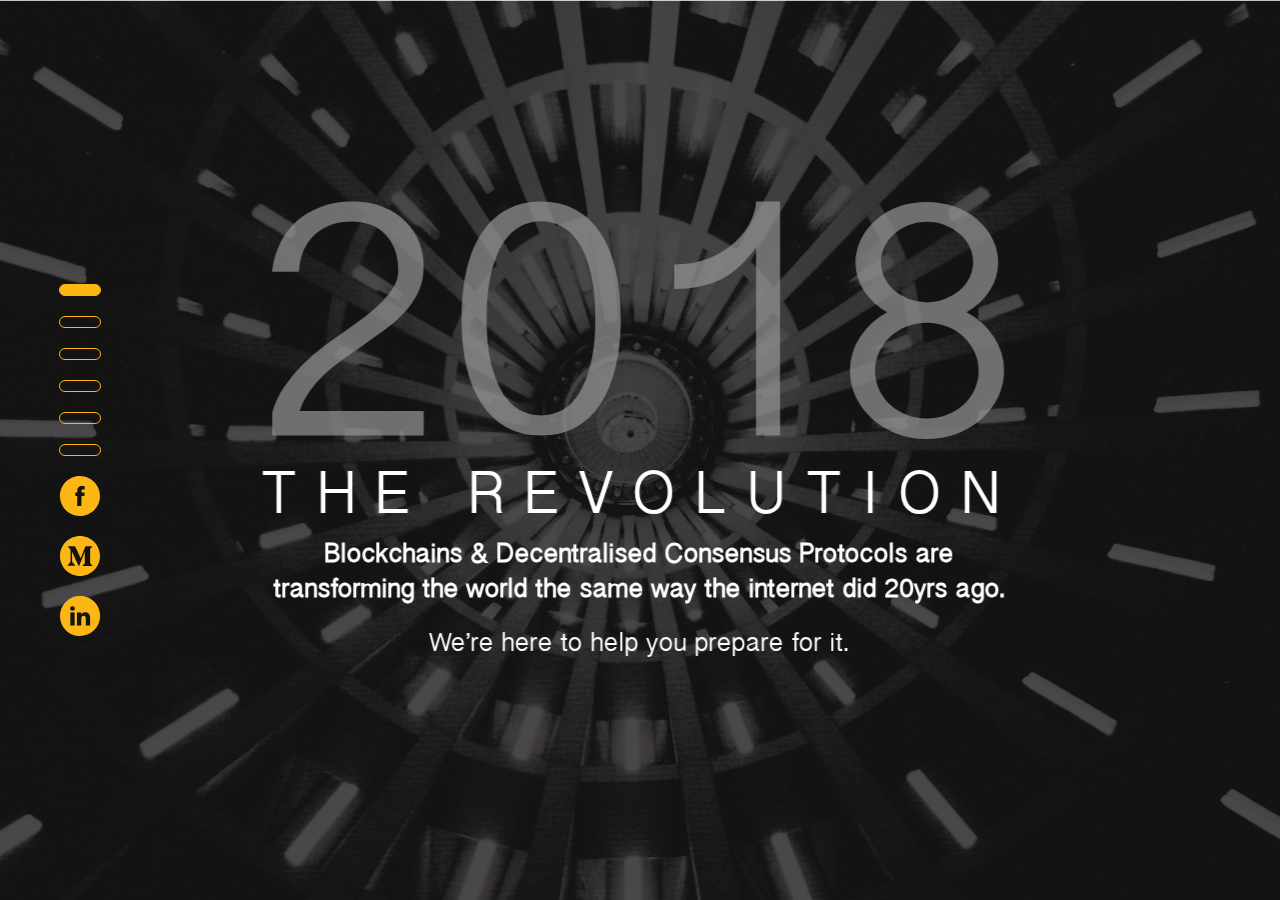
<file: index.html>
<html lang="en"><head><meta charset="UTF-8"/><meta http-equiv="X-UA-Compatible" content="IE=edge,chrome=1"/><meta name="viewport" content="width=device-width, initial-scale=1"/><title>Blockchain Training Institute</title><meta name="description" content=""/><link rel="shortcut icon" type="image/png" href="img/logos/favicon-160.png"/><link rel="stylesheet" href="css/parallax.css"/><link rel="stylesheet" href="css/logo.css"/><link rel="stylesheet" href="css/text.css"/><link rel="stylesheet" href="css/containers.css"/><link rel="stylesheet" href="css/navbar.css"/><link rel="stylesheet" href="css/styles.css"/><link rel="stylesheet" href="css/mobile.css"/><link href="https://fonts.googleapis.com/css?family=Source+Sans+Pro:600" rel="stylesheet"/></head><body><div id="logo-wrapper"><div class="light-logo" id="logo"></div></div><div class="navbar"><div class="selected filled" id="first" onClick="scrollBubble(this)"></div><div class="selected" id="second" onClick="scrollBubble(this)"></div><div class="selected" id="third" onClick="scrollBubble(this)"></div><div class="selected" id="fourth" onClick="scrollBubble(this)"></div><div class="selected" id="fifth" onClick="scrollBubble(this)"></div><div class="selected" id="sixth" onClick="scrollBubble(this)"></div><a target="_blank" href="https://www.facebook.com/blockchaintraininginstitute/"><div class="facebook social"></div></a><a target="_blank" href="https://medium.com/@AleksandarSvetski"> <div class="medium social"></div></a><a target="_blank" href="https://www.linkedin.com/company/blockchaintraining/"> <div class="linkedin social"></div></a></div><div class="parallax" onscroll="parallaxScrolled(this)"><div class="parallax__group" id="group1"><div class="parallax__layer background-options parallax__layer--back"><div class="centre-container centre-text"><div class="giant-text">2018</div><div class="main-heading">The Revolution</div><p class="content bold"> <span class="block">Blockchains & Decentralised Consensus Protocols are</span><span class="block">transforming the world the same way the internet did 20yrs ago.</span></p><p class="content" style="margin-top:20px;">We’re here to help you prepare for it.</p></div></div></div><div class="parallax__group" id="group2"><div class="parallax__layer background-options parallax__layer--base"><div class="right-container"><div class="heading">Welcome</div><p class="content">Blockchain technology is one of the most profound technological developments since the internet, and although it's seen massive growth in recent years, we're still in the early stages.    </p></div></div></div><div class="parallax__group" id="group3"><div class="parallax__layer background-options parallax__layer--back"><div class="left-container"><div class="heading">Our Mission</div><p class="content">to educate the public on the fundamentals of blockchain technology, and to help people navigate and understand the applications built upon it, most notably smart contracts, governance models, cryptocurrencies and tokenised assets.</p><br/><p class="content">Our aim is to remain a voice of reason in an industry that will ultimately change how we communicate, transact and interact, but is currently clouded by misinformation, hype and get-rich quick schemes.</p></div></div></div><div class="parallax__group" id="group4"><div class="parallax__layer background-options parallax__layer--base"><div class="right-container"> <div class="heading grey-text">Join the Community</div><p class="content grey-text"> <span class="hide-on-mobile">To the left you’ll find our social media links, where&nbsp;</span>you can connect & engage with BTI tutors, alumni, industry experts and interested indivuduals. It’s where we come together to discuss the blockchain, crypto, current affairs & more.</p><div class="mobile-social-menu"><a target="_blank" href="https://www.facebook.com/blockchaintraininginstitute/"><div class="facebook social"></div></a><a target="_blank" href="https://medium.com/@AleksandarSvetski"> <div class="medium social"></div></a><a target="_blank" href="https://www.linkedin.com/company/blockchaintraining/"> <div class="linkedin social"></div></a></div></div></div></div><div class="parallax__group" id="group5"><div class="parallax__layer background-options parallax__layer--back"><div class="left-container"><div class="heading">our courses</div><p class="content">Our courses and workshops are spread into four primary categories:</p><ul><li class="content">Non-Technical</li><li class="content">Technical</li><li class="content">Research and Valuation (Token Economics / Investment)</li><li class="content">Corporate workshops</li></ul><p class="content">Courses and workshops are run throughout year in Australia & NZ. Further information and workshop dates can be found here:</p><a target="_blank" href="https://www.eventbrite.com.au/o/the-blockchain-training-institute-16450429539#live_events"><button class="orange-button">course dates            </button></a></div></div></div><div class="parallax__group" id="group6"><div class="parallax__layer background-options parallax__layer--base"><div class="centre-container thinner"><div class="heading">mailing list</div><p class="content">Like you, we hate spam, so our mailing list exists for 2 only reasons:</p><ul><li class="content">To notify you when new workshop dates are announced </li><li class="content">We send out our monthly “State of the blockchain industry” which includes a recap of the months major events along with further reading.</li></ul><input class="email-input" id="emailInput" onBlur="keyboardScrollFix(this)" type="email" placeholder="EMAIL*" autocomplete="off" autocorrect="off" autocapitalize="off" spellcheck="false"/><button class="orange-button" onClick="submitEmail(this, document.getElementById('emailInput'), document.getElementById('loader'), document.getElementById('confirmed'))">join</button><div class="loader" id="loader" style="display:none;"></div><div class="content" id="confirmed" style="display:none;">Email Saved!</div><p class="content bold centre-text" id="or">or</p><a href="mailto:info@blockchaintraininginstitute.com.au" target="_top"><button class="orange-button">contact us</button></a></div></div></div></div></body><script type="text/javascript" src="js/scripts.js"></script></html>
</file>
<file: css/parallax.css>
/* Parallax base styles
--------------------------------------------- */

.parallax {
  height: 500px; /* fallback for older browsers */
  height: 100vh;
  overflow-x: hidden;
  overflow-y: auto;
  -webkit-perspective: 300px;
  perspective: 300px;
}

.parallax__group {
  position: relative;
  height: 500px; /* fallback for older browsers */
  height: 100vh;
  -webkit-transform-style: preserve-3d;
  transform-style: preserve-3d;
}

.parallax__layer {
  position: absolute;
  top: 0;
  left: -5px;
  right: 0;
  bottom: 0;
}

.parallax__layer--fore {
  -webkit-transform: translateZ(90px) scale(.7);
  transform: translateZ(90px) scale(.7);
  z-index: 1;
}

.parallax__layer--base {
  -webkit-transform: translateZ(0);
  transform: translateZ(0);
  z-index: 4;
}

.parallax__layer--back {
  -webkit-transform: translateZ(-300px) scale(2);
  transform: translateZ(-300px) scale(2);
  z-index: 3;
}

.parallax__layer--deep {
  -webkit-transform: translateZ(-600px) scale(3);
  transform: translateZ(-600px) scale(3);
  z-index: 2;
}


/* demo styles
--------------------------------------------- */

body, html {
  overflow: hidden;
}

* {
  margin:0;
  padding:0;
}

.parallax {
  font-size: 200%;
}

 /* centre the content in the parallax layers */
.title {
  text-align: center;
  position: absolute;
  left: 50%;
  top: 50%;
  -webkit-transform: translate(-50%, -50%);
  transform: translate(-50%, -50%);
  color: greenyellow
}


/* make the groups slide over each other */

#group1 {
  z-index: 3;
}
#group1 .parallax__layer--back {
  background-image: url("../img/backgrounds/BTI_Website_Background.png");
}

#group2 {
  z-index: 5;
}
#group2 .parallax__layer--base {
  background-image: url("../img/backgrounds/BTI_Website_Background2.png");  
}

#group3 {
  z-index: 3;
}
#group3 .parallax__layer--back {
  background-image: url("../img/backgrounds/BTI_Website_Background3.png");
}

#group4 {
  z-index: 5;
}
#group4 .parallax__layer--base {
  background-image: url("../img/backgrounds/BTI_Website_Background4.png");
}

#group5 {
  z-index: 3;
}
#group5 .parallax__layer--back {
  background-image: url("../img/backgrounds/BTI_Website_Background5.png");
}

#group6 {
  z-index: 5;
}
#group6 .parallax__layer--base {
  background-image: url("../img/backgrounds/BTI_Website_Background6.png");
}

/* #group7 {
  z-index: 3;
}
.final{
  background: black;
  height: 300px;
  width: 100%;
  position: absolute;
  bottom: 0;
} */


.background-options{
  background-repeat: no-repeat;
  background-size: cover;
  background-position: 50% 50%;
}
</file>
<file: css/logo.css>
.logo-wrapper{
  position: fixed;
  top: 40;
  left: 40;
  z-index: 10;
}

.logo{
  width: 500px;
}
</file>
<file: css/text.css>
@font-face {
  font-family: base-font;
  src: url('myanmar-sangam.ttf');
}
body {
  font-family: base-font;
}

.giant-text {
  font-size: 258pt;
  text-transform: uppercase;
  padding: 5px;
  margin: 5px; 
  line-height: 150pt;
  color: rgba(151, 151, 151, 0.7);
}

.heading{
  font-size: 30pt;
  text-transform: uppercase;
  color: white;
  letter-spacing: 20px;
} 

.main-heading{
  font-size: 45pt;
  text-transform: uppercase;
  color: white;
  letter-spacing: 20px;
}

.content {
  color: white;
  font-size: 20pt;
  line-height: 26pt;
} 

.grey-text{
  color:rgb(86, 87, 89);
}

.bold {
  /* text-transform: uppercase; */
  font-weight: 700;
}

.centre-text{
  text-align: center;
}

.block{
  display: block;
}

#or{
  margin-top: 20px
}

ul {
  margin: 10px 0px 10px 22px;
  list-style-position: outside;
}
</file>
<file: css/containers.css>
.centre-container {
  width:800px;
  position: absolute;
  left: 50%;
  top: 50%;
  -webkit-transform: translate(-50%, -50%);
  transform: translate(-50%, -50%);
}

.right-container{
  width:500px;
  position: absolute;
  left: 70%;
  top: 50%;
  -webkit-transform: translate(-50%, -50%);
  transform: translate(-50%, -50%);
}

.left-container {
  width:500px;
  position: absolute;
  left: 34%;
  top: 50%;
  -webkit-transform: translate(-50%, -50%);
  transform: translate(-50%, -50%);
}

#group5 .left-container{
  width: 680px;
}

.thinner {
  width: 500px;
}
</file>
<file: css/navbar.css>
.navbar{
  width:80px;
  position: fixed;
  left: 80px;
  top: 50%;
  -webkit-transform: translate(-50%, -50%);
  transform: translate(-50%, -50%);
  z-index: 10;
}

.selected {
  width: 40px;
  height: 10px;
  border: 1px solid #fdb714;
  border-radius: 30px;
  margin: 20px auto 0px auto;
  cursor: pointer;
  -webkit-transition: all 0.2s ease-out;
  -moz-transition: all 0.2s ease-out;
  -o-transition: all 0.2s ease-out;
  transition: all 0.2s ease-out;
}

.filled {
  background-color: #fdb714;
}

.facebook {
  background-image: url("../img/social/facebook.svg")
}

.medium{
  background-image: url("../img/social/medium.svg")
}

.linkedin {
  background-image: url("../img/social/linkedin.svg")
}

.social {
  width: 40px;
  height: 40px;
  margin: 20px auto 0px auto;
  cursor: pointer;
}
</file>
<file: css/styles.css>
a {
  text-decoration: none;
}

.email-input{
  display: block;
  color: white;
  box-sizing: border-box;
  padding: 5px;
  width: 100%;
  margin: auto;
  outline: none;
  border: 2px solid white;
  background-color: transparent;
  background: transparent;
  font-size: 20pt;
  text-align: center;
}

.orange-button{
  margin-top: 20px;
  width: 100%;
  text-transform: uppercase;
  color: #fdb714;
  background-color: transparent;
  outline: none;
  border: 2px solid #fdb714 ;
  padding: 5px;
  font-size: 20pt;
  box-sizing:border-box;
  cursor: pointer;
  -webkit-transition: all 0.2s ease-out;
  -moz-transition: all 0.2s ease-out;
  -o-transition: all 0.2s ease-out;
  transition: all 0.2s ease-out;
}

.orange-button:hover{
  background-color: #fdb714;
  color: white;
}

.orange-button:active {
  color: #a87a0e;
}

/* fix defaults */
input::-webkit-input-placeholder { 
  color: white;
}
input::-moz-placeholder { 
  color: white
}
input:-ms-input-placeholder { 
  color: white
}
input:-moz-placeholder { 
  color: white
}
::-moz-placeholder {
  opacity: 1;
}

/* loader */
.loader {
  border: 6px solid #595b60; /* Light grey */
  border-top: 6px solid #fdb714; /* Blue */
  border-radius: 50%;
  width: 21px;
  height: 21px;
  animation: spin 1s linear infinite;
  margin: 19px auto 0px auto;
}

@keyframes spin {
  0% { transform: rotate(0deg); }
  100% { transform: rotate(360deg); }
}
</file>
<file: css/mobile.css>
/* desktop gate width */
@media only screen and (max-width: 1200px) {

  #group2 .right-container{
    background-color: rgba(0,0,0,0.7);
    padding: 12px;
    left: 50%;
    top: 50%;
  }

  #group4 .right-container {
    background-color: rgba(255, 255, 255, 0.7);
    padding: 12px;    
    left: 50%;
    top: 50%;
  }

  #group5 .left-container{
    background-color: rgba(91,92,93, 0.7);
    padding: 12px;
    left: 50%;
    top: 50%;
  }

  .left-container{
    left: 50%;
    top: 50%;
  }

  .navbar{
    display: none;
  }

  .hide-on-mobile{
    display: none;
  }

  .mobile-social-menu{
    display: block !important;
    margin: auto; 
  }

  .social{
    display: inline-block;
    margin: 20px 10px 0px 10px;
  }
}

/* most tablets */
@media only screen and (max-width: 768px) {
  #group1 .centre-container {
    width: 500px
  }

  #group1 .main-heading{
    font-size: 35pt;
  }

  #group1 .content{
    font-size: 12pt;
  }

  .giant-text {
    font-size:145pt;
    line-height: 85pt;
  }

  #group5 .left-container{
    width: 500px;
  }

}

@media only screen 
  and (max-height: 630px) {
    .giant-text {
      font-size: 90pt;
      line-height: 60pt;
    }

    #group1 .main-heading{
      font-size: 20pt;
    }

    .heading {
      font-size: 20pt !important;
      letter-spacing: 10pt !important;
    }

    .content{
      font-size: 12pt !important;
      line-height: 16pt !important;
    }  

    .email-input{
      font-size: 12pt;
    }
  
    .orange-button {
      font-size:12pt;
    }
}

@media only screen and (max-height: 410px) {
  #or{
    margin-top: 4px;
  }
  
  .orange-button{
    margin-top: 4px; 
  }

  .email-input{
    margin-top: 4px;
  }
  
}

/* most mobiles */
@media only screen and (max-width: 530px) {

  /* ALL PAGES */
  .centre-container, .left-container, .right-container{
    width:90% !important;
  }

  .content{
    font-size: 12pt !important;
    line-height: 16pt !important;
  }  

  .main-heading{
    font-size: 15pt !important;
    letter-spacing: 8px !important;
  }

  .heading {
    font-size: 20pt !important;
    letter-spacing: 10pt !important;
  }

  /* PAGE 1 */
  #logo-wrapper{
    width:90%;
    left: 50%;
    transform: translateX(-50%);
  }

  .giant-text {
    font-size:90pt !important;
    line-height: 60pt !important;
  }

  .email-input{
    font-size: 12pt;
  }

  .orange-button {
    font-size:12pt;
  }

  .block{
    display: inline !important;
  }

  
}
</file>
